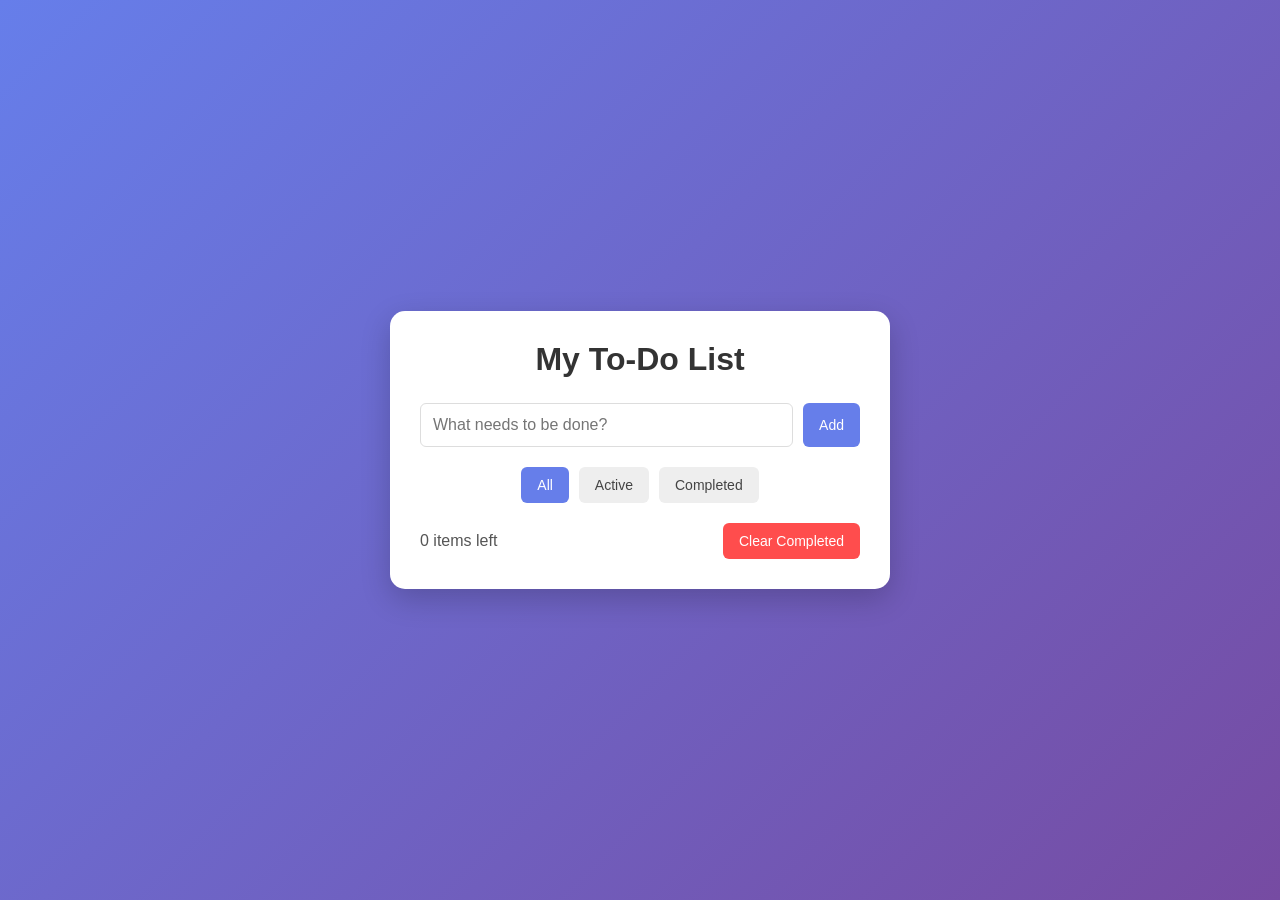
<file: index.html>
<!DOCTYPE html>
<html lang="en">
<head>
    <meta charset="UTF-8">
    <meta name="viewport" content="width=device-width, initial-scale=1.0">
    <title>To-Do List</title>
    <link rel="stylesheet" href="styles.css">
</head>
<body>
    <div class="container">
        <h1>My To-Do List</h1>
        
        <form id="todo-form">
            <input type="text" id="todo-input" placeholder="What needs to be done?" required>
            <button type="submit">Add</button>
        </form>
        
        <div class="filters">
            <button class="filter active" data-filter="all">All</button>
            <button class="filter" data-filter="active">Active</button>
            <button class="filter" data-filter="completed">Completed</button>
        </div>
        
        <ul id="todo-list">
            <!-- Tasks will be added here -->
        </ul>
        
        <div class="stats">
            <span id="items-left">0 items left</span>
            <button id="clear-completed">Clear Completed</button>
        </div>
    </div>
    
    <script src="app.js"></script>
</body>
</html>
</file>
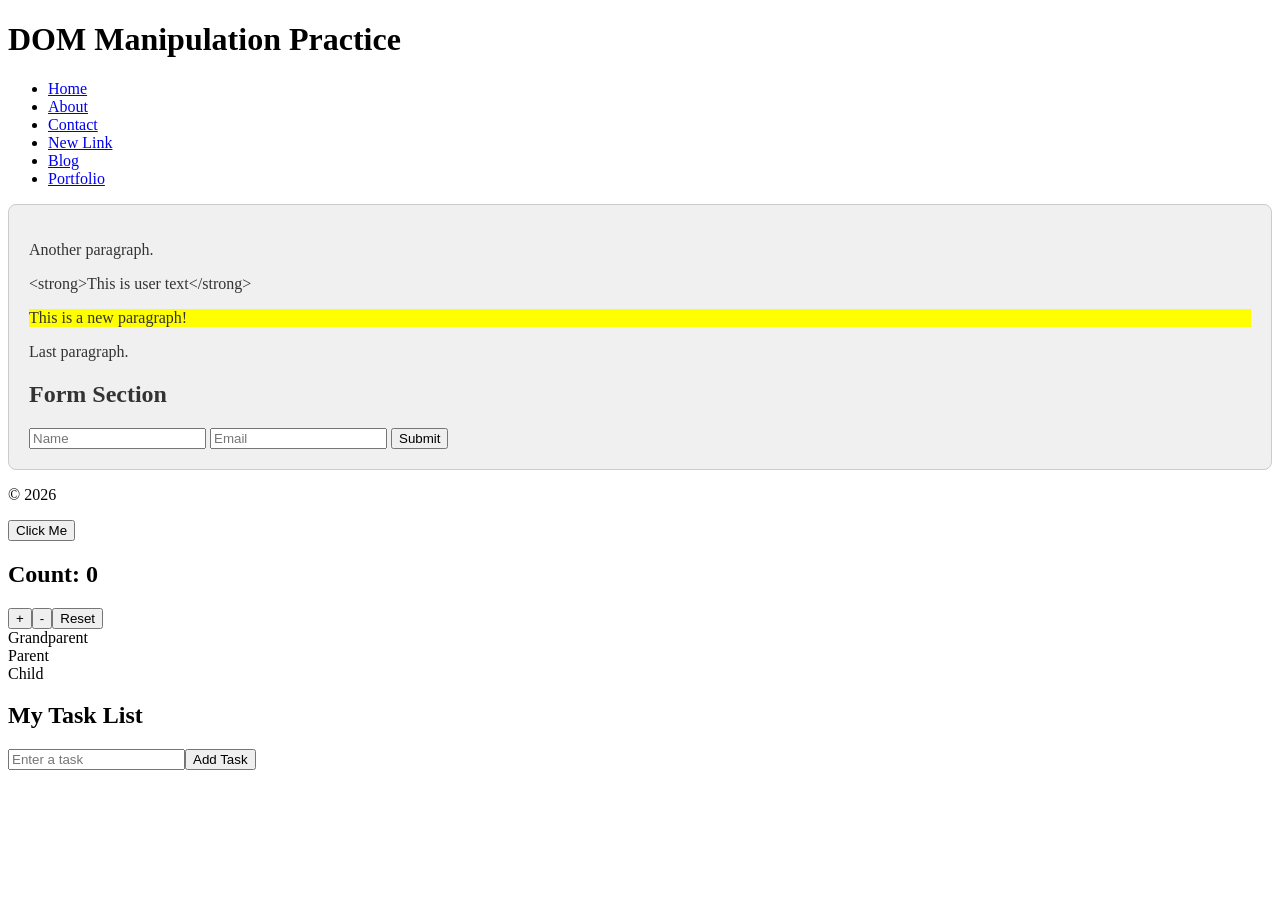
<file: dom-practice.html>
<!DOCTYPE html>
<html lang="en">
<head>
    <meta charset="UTF-8">
    <meta name="viewport" content="width=device-width, initial-scale=1.0">
    <title>DOM Practice</title>
    <style>
        .highlight { background-color: yellow; }
        .container { padding: 20px; border: 1px solid #ccc; }
    </style>
</head>
<body>
    <header id="main-header">
        <h1>DOM Practice</h1>
        <nav>
            <ul class="nav-list">
                <li><a href="#" class="nav-link">Home</a></li>
                <li><a href="#" class="nav-link">About</a></li>
                <li><a href="#" class="nav-link">Contact</a></li>
            </ul>
        </nav>
    </header>
    
    <main class="container">
        <article>
            <h2 class="title">Article Title</h2>
            <p class="content">This is the first paragraph.</p>
            <p class="content">This is the second paragraph.</p>
        </article>
        
        <section>
            <h2>Form Section</h2>
            <form id="contact-form">
                <input type="text" id="name" name="name" placeholder="Name">
                <input type="email" id="email" name="email" placeholder="Email">
                <button type="submit">Submit</button>
            </form>
        </section>
    </main>
    
    <footer>
        <p>&copy; 2026</p>
    </footer>
    
    <script src="dom.js"></script>
</body>
</html>
</file>
<file: styles.css>
* {
    margin: 0;
    padding: 0;
    box-sizing: border-box;
}

body {
    font-family: Arial, sans-serif;
    background: linear-gradient(135deg, #667eea, #764ba2);
    min-height: 100vh;
    display: flex;
    justify-content: center;
    align-items: center;
    padding: 20px;
}

.container {
    background: white;
    width: 100%;
    max-width: 500px;
    padding: 30px;
    border-radius: 15px;
    box-shadow: 0 10px 30px rgba(0,0,0,0.2);
}

h1 {
    text-align: center;
    color: #333;
    margin-bottom: 25px;
}

#todo-form {
    display: flex;
    gap: 10px;
    margin-bottom: 20px;
}

#todo-input {
    flex: 1;
    padding: 12px;
    border: 1px solid #ddd;
    border-radius: 6px;
    font-size: 16px;
    outline: none;
}

#todo-input:focus {
    border-color: #667eea;
}

button {
    border: none;
    padding: 10px 16px;
    border-radius: 6px;
    cursor: pointer;
    font-size: 14px;
}

#todo-form button {
    background: #667eea;
    color: white;
}

#todo-form button:hover {
    background: #5266d5;
}

.filters {
    display: flex;
    justify-content: center;
    gap: 10px;
    margin-bottom: 20px;
}

.filter {
    background: #eee;
    color: #444;
}

.filter.active {
    background: #667eea;
    color: white;
}

#todo-list {
    list-style: none;
}

.todo-item {
    display: flex;
    align-items: center;
    justify-content: space-between;
    padding: 12px;
    border-bottom: 1px solid #eee;
    gap: 10px;
}

.todo-text {
    flex: 1;
    cursor: pointer;
    overflow-wrap: anywhere;
}

.todo-item.completed .todo-text {
    text-decoration: line-through;
    color: #999;
}

.delete-btn {
    background: #ff4d4d;
    color: white;
    opacity: 0;
    transition: opacity 0.2s;
}

.todo-item:hover .delete-btn,
.delete-btn:focus {
    opacity: 1;
}

.edit-input {
    flex: 1;
    padding: 8px;
    border: 1px solid #667eea;
    border-radius: 5px;
    font-size: 15px;
    min-width: 0;
}

.stats {
    display: flex;
    justify-content: space-between;
    align-items: center;
    margin-top: 20px;
    color: #555;
    gap: 10px;
}

#clear-completed {
    background: #ff4d4d;
    color: white;
}

#clear-completed:hover {
    background: #e63939;
}

@media (max-width: 480px) {
    .container {
        padding: 20px;
    }

    .filters {
        gap: 5px;
    }

    .filter {
        padding: 9px;
    }

    .stats {
        font-size: 13px;
    }
}
</file>
